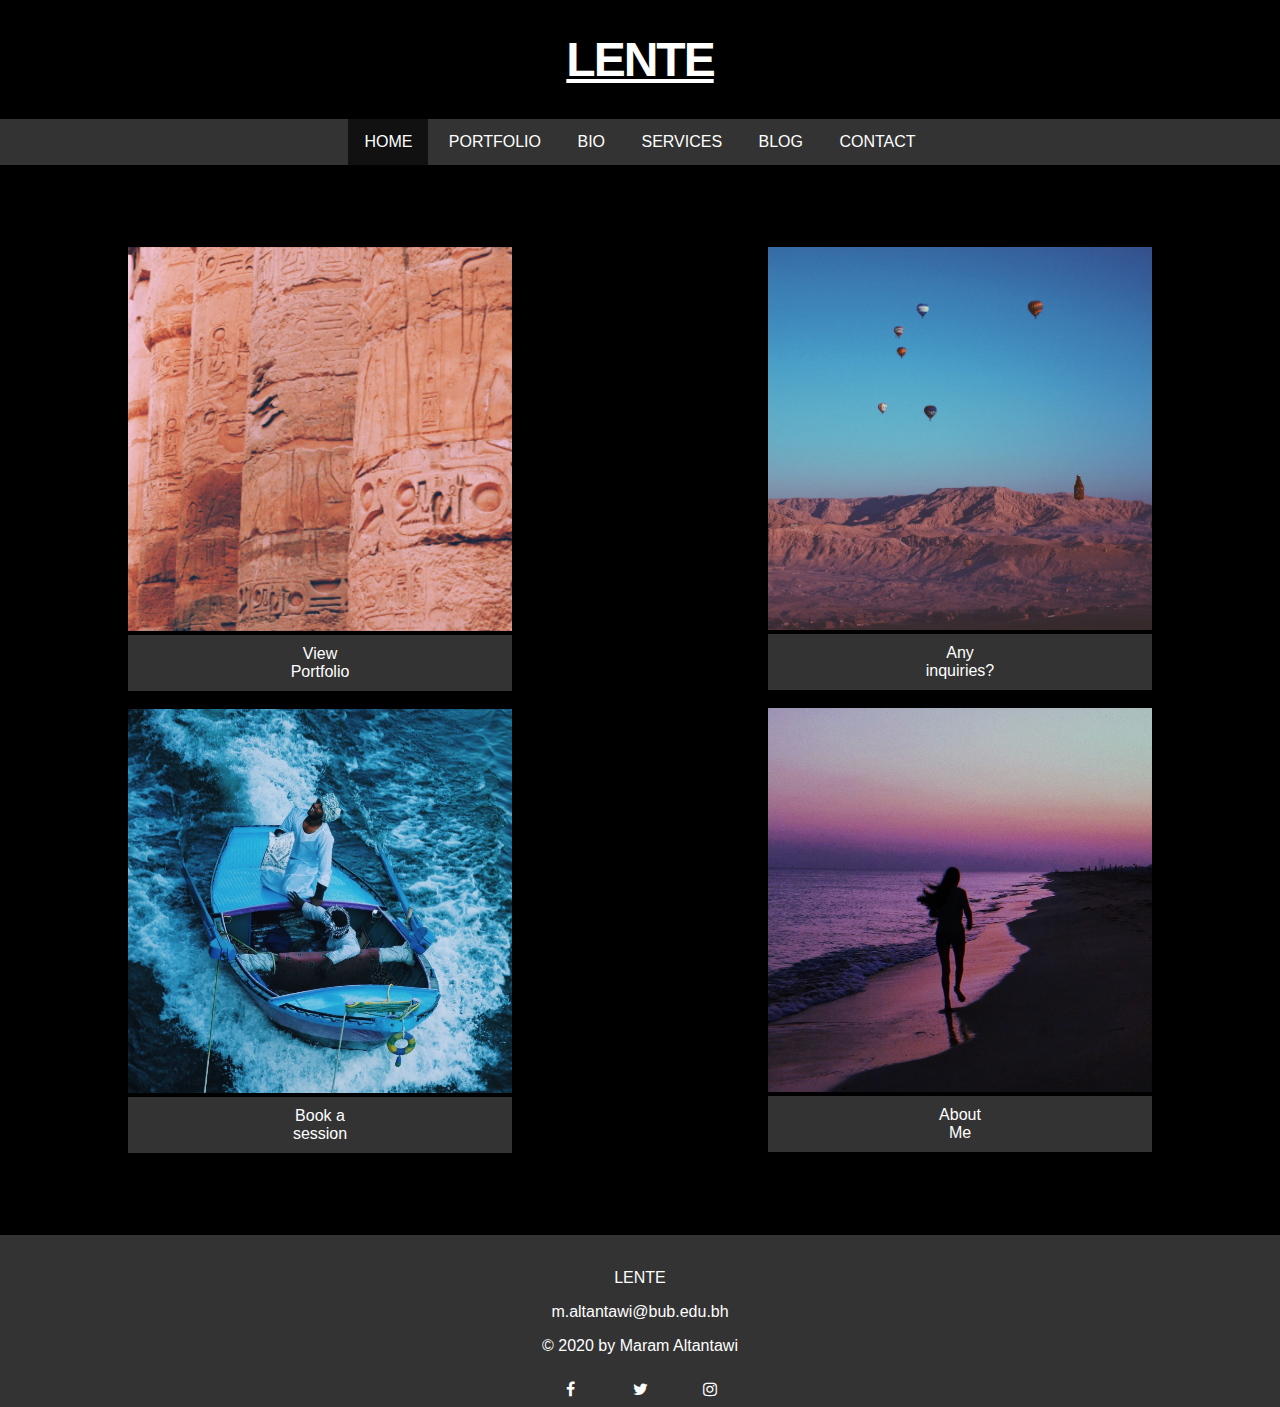
<file: index.html>
<!DOCTYPE html>
<html lang="en" dir="ltr">
  <head>
    <link rel="stylesheet" type="text/css" href="styles.css"/>
    <link rel="stylesheet" href="https://cdnjs.cloudflare.com/ajax/libs/font-awesome/4.7.0/css/font-awesome.min.css">
    <meta charset="utf-8">
    <meta name="viewport" content="width=device-width, initial-scale=1.0">
    <title>LENTE</title>
  </head>
  <body>

    <a href="index.html"><h1>LENTE</h1></a>

    <div class="nav">
      <ul>
        <li><a href="index.html" class="highlight">HOME</a></li>
        <li><a href="portfolio.html">PORTFOLIO</a></li>
        <li><a href="bio.html">BIO</a></li>
        <li><a href="services.html">SERVICES</a></li>
        <li><a href="blog.html">BLOG</a></li>
        <li><a href="contact.html">CONTACT</a></li>
      </ul>
    </div>

    <br>

    <div class="picture-tabs">
      <div class="responsive">
        <div class="gallery">
          <a href="portfolio.html">
            <img src="images/square1.jpeg" alt="picture" width="300" height="200">
            <div class="description">View <br> Portfolio</div>
            </a>
       </div>

       <br>

       <div class="gallery2">
         <a href="services.html">
           <img src="images/square2.jpeg" alt="picture" width="300" height="200">
           <div class="description">Book a <br> session</div>
           </a>
      </div>
    </div>

   <div class="responsive2">
     <div class="gallery3">
       <a href="contact.html">
         <img src="images/square3.jpeg" alt="picture" width="300" height="200">
         <div class="description">Any <br> inquiries?</div>
       </a>
     </div>

     <br>

     <div class="gallery4">
       <a href="bio.html">
         <img src="images/square4.jpeg" alt="picture" width="300" height="200">
         <div class="description">About <br> Me</div>
       </a>
     </div>
   </div>
  </div>

 <br>
  
 <footer id="site-footer">
  <div id="footer">
    <br>
    <a href="index.html"><p>LENTE</p></a>
    <a href="mailto:m.altantawi@bub.edu.bh">m.altantawi@bub.edu.bh</a>
    <br>
    <p>&copy; 2020 by Maram Altantawi</p>
    <div class="socials">
      <a href="https://www.facebook.com/maram.essam.3720/" class="fa fa-facebook"></a>
      <a href="https://twitter.com/LENTE70674752" class="fa fa-twitter"></a>
      <a href="https://www.instagram.com/lente.photography/" class="fa fa-instagram"></a>
      </div>
    </div>
  </footer>
  </body>
</html>
</file>
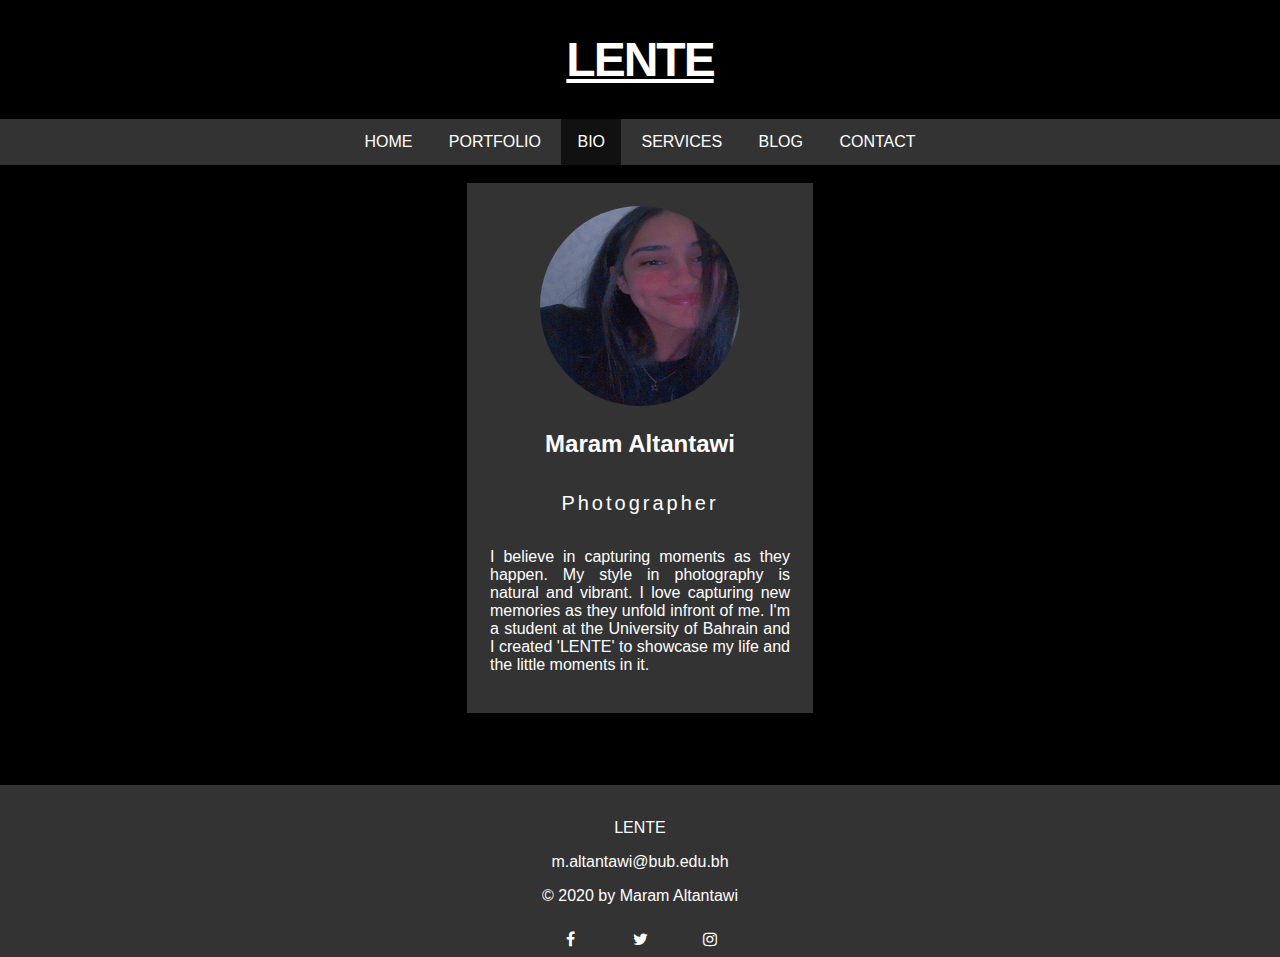
<file: bio.html>
<!DOCTYPE html>
<html lang="en" dir="ltr">
  <head>
    <link rel="stylesheet" type="text/css" href="styles.css"/>
    <link rel="stylesheet" href="https://cdnjs.cloudflare.com/ajax/libs/font-awesome/4.7.0/css/font-awesome.min.css">
    <meta charset="utf-8">
    <meta name="viewport" content="width=device-width, initial-scale=1.0">
    <title>LENTE BIO</title>
  </head>
  <body>

    <a href="index.html"><h1>LENTE</h1></a>

    <div class="nav">
      <ul>
        <li><a href="index.html">HOME</a></li>
        <li><a href="portfolio.html">PORTFOLIO</a></li>
        <li><a href="bio.html" class="highlight">BIO</a></li>
        <li><a href="services.html">SERVICES</a></li>
        <li><a href="blog.html">BLOG</a></li>
        <li><a href="contact.html">CONTACT</a></li>
      </ul>
    </div>

    <br>

    <div class="box">
         <img src="images/me.jpeg" alt="" class="box-img">
         <h2>Maram Altantawi</h2>
         <h5>Photographer</h5>
         <p>I believe in capturing moments as they happen. My style in photography
         is natural and vibrant. I love capturing new memories as they unfold infront
         of me. I'm a student at the University of Bahrain and I created 'LENTE' to showcase
         my life and the little moments in it.</p>
   </div>

  <br>
  <br>
  <br>
  <br>
    
  <footer id="site-footer">
  <div id="footer">
    <br>
    <a href="index.html"><p>LENTE</p></a>
    <a href="mailto:m.altantawi@bub.edu.bh">m.altantawi@bub.edu.bh</a>
    <br>
    <p>&copy; 2020 by Maram Altantawi</p>
    <div class="socials">
      <a href="https://www.facebook.com/maram.essam.3720/" class="fa fa-facebook"></a>
      <a href="https://twitter.com/LENTE70674752" class="fa fa-twitter"></a>
      <a href="https://www.instagram.com/lente.photography/" class="fa fa-instagram"></a>
      </div>
    </div>
  </footer>

  </body>
</html>
</file>
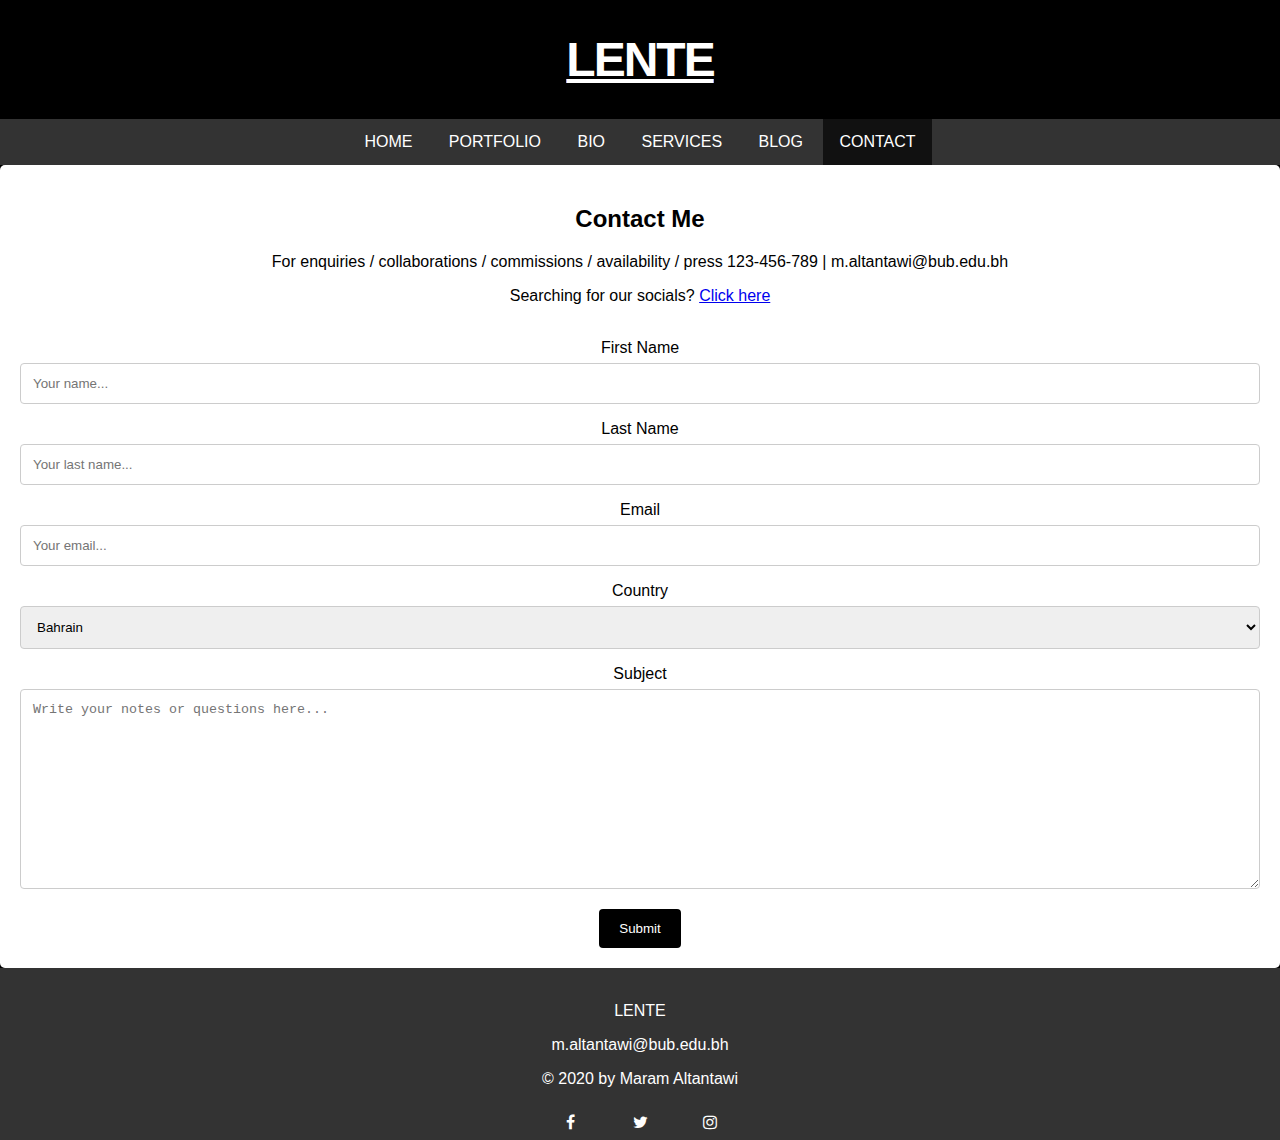
<file: contact.html>
<!DOCTYPE html>
<html lang="en" dir="ltr">
  <head>
    <link rel="stylesheet" type="text/css" href="styles.css"/>
    <link rel="stylesheet" href="https://cdnjs.cloudflare.com/ajax/libs/font-awesome/4.7.0/css/font-awesome.min.css">
    <meta charset="utf-8">
    <meta name="viewport" content="width=device-width, initial-scale=1.0">
    <title>LENTE CONTACT</title>
  </head>
  <body>

    <a href="index.html"><h1>LENTE</h1></a>

    <div class="nav">
      <ul>
        <li><a href="index.html">HOME</a></li>
        <li><a href="portfolio.html">PORTFOLIO</a></li>
        <li><a href="bio.html">BIO</a></li>
        <li><a href="services.html">SERVICES</a></li>
        <li><a href="blog.html">BLOG</a></li>
        <li><a href="contact.html" class="highlight">CONTACT</a></li>
      </ul>
    </div>


    <div class="container1">
      <form>
      <h2>Contact Me</h2>
      <p>For enquiries / collaborations / commissions / availability / press
      123-456-789 | m.altantawi@bub.edu.bh</p>
      <p>Searching for our socials? <a href="#footer">Click here</a></p>
      <br>
      <label for="fname">First Name</label>
      <input type="text" id="fname" name="firstname" placeholder="Your name...">


      <label for="lname">Last Name</label>
      <input type="text" id="lname" name="lastname" placeholder="Your last name...">

      <label for="fname">Email</label>
      <input type="text" id="email" name="email" placeholder="Your email...">

      <label for="country">Country</label>
      <select id="country" name="country">
        <option value="australia">Bahrain</option>
        <option value="canada">Saudi Arabia</option>
        <option value="usa">United Arab Emirates</option>
        <option value="usa">Egypt</option>
        <option value="usa">United States of America</option>
        <option value="usa">United Kingdom</option>
        <option value="usa">Australia</option>
      </select>

      <label for="subject">Subject</label>
      <textarea id="subject" name="subject" placeholder="Write your notes or questions here..." style="height:200px"></textarea>

      <input type="submit" value="Submit">
      </form>
    </div>
    
   <footer id="site-footer">
  <div id="footer">
    <br>
    <a href="index.html"><p>LENTE</p></a>
    <a href="mailto:m.altantawi@bub.edu.bh">m.altantawi@bub.edu.bh</a>
    <br>
    <p>&copy; 2020 by Maram Altantawi</p>
    <div class="socials">
      <a href="https://www.facebook.com/maram.essam.3720/" class="fa fa-facebook"></a>
      <a href="https://twitter.com/LENTE70674752" class="fa fa-twitter"></a>
      <a href="https://www.instagram.com/lente.photography/" class="fa fa-instagram"></a>
      </div>
    </div>
  </footer>
  </body>
</html>
</file>
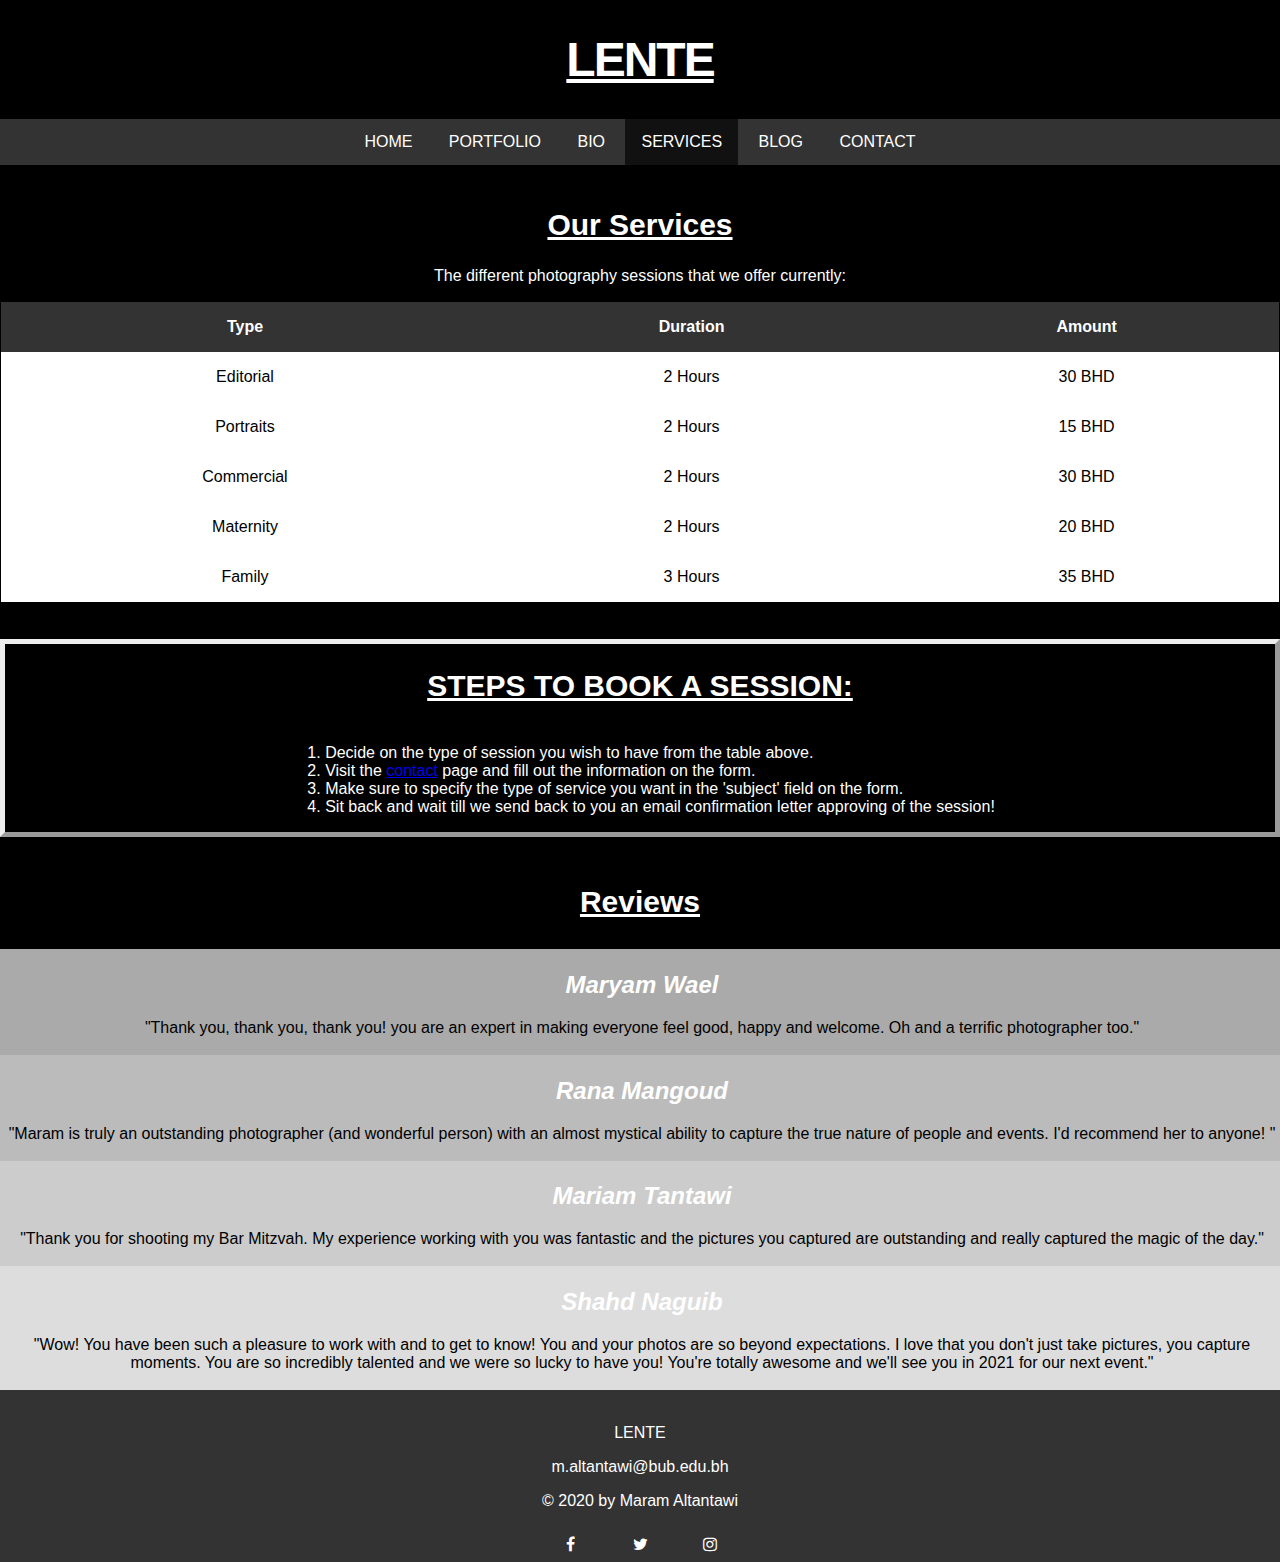
<file: services.html>
<!DOCTYPE html>
<html lang="en" dir="ltr">
  <head>
    <link rel="stylesheet" type="text/css" href="styles.css"/>
    <link rel="stylesheet" href="https://cdnjs.cloudflare.com/ajax/libs/font-awesome/4.7.0/css/font-awesome.min.css">
    <meta charset="utf-8">
    <meta name="viewport" content="width=device-width, initial-scale=1.0">
    <title>LENTE SERVICES</title>
  </head>
  <body>

    <a href="index.html"><h1>LENTE</h1></a>

    <div class="nav">
      <ul>
        <li><a href="index.html">HOME</a></li>
        <li><a href="portfolio.html">PORTFOLIO</a></li>
        <li><a href="bio.html">BIO</a></li>
        <li><a href="services.html" class="highlight">SERVICES</a></li>
        <li><a href="blog.html">BLOG</a></li>
        <li><a href="contact.html">CONTACT</a></li>
      </ul>
    </div>

    <br>
    
    <div class="table">
      <h2>Our Services</h2>
      <p>The different photography sessions that we offer currently: </p>
      <table>
        <tr>
          <th>Type</th>
          <th>Duration</th>
          <th>Amount</th>
        </tr>
        <tr>
          <td>Editorial</td>
          <td>2 Hours</td>
          <td>30 BHD</td>
        </tr>
        <tr>
          <td>Portraits</td>
          <td>2 Hours</td>
          <td>15 BHD</td>
        </tr>
        <tr>
          <td>Commercial</td>
          <td>2 Hours</td>
          <td>30 BHD</td>
        </tr>
        <tr>
          <td>Maternity</td>
          <td>2 Hours</td>
          <td>20 BHD</td>
        </tr>
        <tr>
          <td>Family</td>
          <td>3 Hours</td>
          <td>35 BHD</td>
        </tr>
      </table>
    </div>

   <br>
   <br>

     <div class="book">
        <h2>STEPS TO BOOK A SESSION: </h2>
          <ol>
             <li>Decide on the type of session you wish to have from the table above.</li>
             <li>Visit the <a href="contact.html">contact</a> page and fill out the information on the form.</li>
             <li>Make sure to specify the type of service you want in the 'subject' field on the form.</li>
             <li>Sit back and wait till we send back to you an email confirmation letter approving of the session!</li>
          </ol>
    </div>

   <br>

  <div class="reviews">
     <h3>Reviews</h3>
     <div class="row1">
     <div class="column1" style="background-color:#aaa;">
       <h2>Maryam Wael</h2>
       <p>"Thank you, thank you, thank you!  you are an expert in making everyone
         feel good, happy and welcome. Oh and a terrific photographer too." </p>
     </div>
     <div class="column1" style="background-color:#bbb;">
       <h2>Rana Mangoud</h2>
       <p>"Maram is truly an outstanding photographer (and wonderful person) with
         an almost mystical ability to capture the true nature of people and events. I'd recommend her to anyone! "</p>
     </div>
     <div class="column1" style="background-color:#ccc;">
       <h2>Mariam Tantawi</h2>
       <p>"Thank you for shooting my Bar Mitzvah. My experience working with
          you was fantastic and the pictures you captured are outstanding and
          really captured the magic of the day."</p>
     </div>
     <div class="column1" style="background-color:#ddd;">
       <h2>Shahd Naguib</h2>
       <p>"Wow! You have been such a pleasure to work with and to get to know!
         You and your photos are so beyond expectations. I love that you don't
         just take pictures, you capture moments. You are so incredibly talented
         and we were so lucky to have you! You're totally awesome and we'll see
         you in 2021 for our next event."</p>
     </div>
   </div>
  </div>
   
 <footer id="site-footer">
  <div id="footer">
    <br>
    <a href="index.html"><p>LENTE</p></a>
    <a href="mailto:m.altantawi@bub.edu.bh">m.altantawi@bub.edu.bh</a>
    <br>
    <p>&copy; 2020 by Maram Altantawi</p>
    <div class="socials">
      <a href="https://www.facebook.com/maram.essam.3720/" class="fa fa-facebook"></a>
      <a href="https://twitter.com/LENTE70674752" class="fa fa-twitter"></a>
      <a href="https://www.instagram.com/lente.photography/" class="fa fa-instagram"></a>
      </div>
    </div>
  </footer>
  </body>
</html>
</file>
<file: styles.css>
html {
  font-family: "Trebuchet MS", sans-serif;
}

body {
  background-color: black;
  text-align: center;
  margin: 0 auto;
}

h1 {
   font-size: 48px;
   letter-spacing: -2px;
   text-decoration: underline;
   text-decoration-style: solid;
   text-transform: uppercase;
   text-align: center;
   position: sticky;
   color: white;
}

.nav {
  font-size: 1em;
}

.nav ul {
  list-style-type: none;
  margin: 0;
  padding: 0;
  overflow: hidden;
  background-color: #333;
  text-align: center;
}

.nav li {
  display:inline-block;
}

.nav a {
  display: block;
  color: white;
  text-align: center;
  padding: 14px 16px;
  text-decoration: none;
}

.nav li a:hover {
  background-color: #111;
}

.highlight {
  background-color: #111;
}

.fa {
  padding: 10px;
  width:50px;
  text-decoration: none;
}

.socials {
  display: flex;
   justify-content: center;
   background-color: #333;
}

.fa:hover {
    opacity: 0.7;
}

.fa-facebook {
  color: white;
}

.fa-twitter {
  color: white;
}

.fa-instagram {
  color: white;
}

#site-footer {
height: 150px;
background: #333;
text-align: center;
}

footer a{
  color: white;
  text-decoration: none;
}

footer p {
  color: white;
  background-color: #333;
  text-decoration: none;
}

.gallery:hover {
  border: 1px solid #777;
}
.gallery2:hover {
  border: 1px solid #777;
}
.gallery3:hover {
  border: 1px solid #777;
}
.gallery4:hover {
  border: 1px solid #777;
}

.gallery img {
  width: 100%;
  height: auto;
}

.gallery2 img {
  width: 100%;
  height: auto;
}

.gallery3 img {
  width: 100%;
  height: auto;
}

.gallery4 img {
  width: 100%;
  height: auto;
}

.gallery a{
  text-decoration: none;
}

.gallery2 a{
  text-decoration: none;
}

.gallery3 a{
  text-decoration: none;
}

.gallery4 a{
  text-decoration: none;
}

.responsive {
 float: left;
 width: 30%;
 padding: 5% 10%;
}

.responsive2 {
 float: left;
 width: 30%;
 padding: 5% 10%;
}

.description {
  padding: 10px;
  text-align: center;
  color: white;
  background-color: #333;
}

.picture-tabs {
  overflow: auto;
}

.imagegrid {
  box-sizing: border-box;
}

.row {
  display: flex;
  flex-wrap: wrap;
  padding: 0 4px;
}

.column {
  flex: 10%;
  max-width: 100%;
  padding: 0 4px;
}

.column img {
  margin-top: 8px;
  vertical-align: middle;
  width: 100%;
}

.column img {width:100%;}

/*Responsive layout*/
@media screen and (max-width: 501px) {
  .column {
    flex: 50%;
    max-width: 50%;
  }
}

/* Responsive layout*/
@media screen and (max-width: 600px) {
  .column {
    flex: 100%;
    max-width: 100%;
  }
}

.box {
  width: 300px;
  background: #333;
  padding: 23px;
  text-align: center;
  color: white;
  margin-left: auto;
  margin-right: auto;
}

.box-img{
  border-radius: 50%;
  width: 200px;
  height: 200px;
}

.box h1 {
  font-size: 40px;
  letter-spacing: 4px;
  font-weight: 100;
  text-decoration: none;
}

.box h5 {
  font-size: 20px;
  letter-spacing: 3px;
  font-weight: 100;
}

.box p{
  text-align: justify;
}

.table h2 {
  color: white;
  text-decoration: underline;
  font-size: 30px;
}

.table p {
  color: white;
}

table {
  border-collapse: collapse;
  width: 100%;
  border: 1px solid black;
  color: black;
}

th {
  background-color: #333;
  text-align: center;
  padding: 16px;
  color: white;
}

td {
  text-align: center;
  padding: 16px;
  background-color: white;
}

.book {
  border-style: outset;
  border-width: thick;
}

.book h2 {
  color: white;
  font-size: 30px;
  text-decoration: underline;
}

.book ol {
  color: white;
  display: inline-block;
  margin-left: auto;
  margin-right: auto;
}

.book li {
  text-align: left;
}

.reviews {
  box-sizing: border-box;
}

.reviews h2 {
  color: white;
  font-style: italic;
}

.reviews h3{
  color: white;
  font-size: 30px;
  text-decoration: underline;
}

.column1 {
  width: 100%;
  padding: 2px;

}

.row1:after {
  content: "";
  display: table;
  clear: both;
}

/* Responsive layout*/
@media screen and (max-width: 600px) {
  .column1 {
    width: 99.3%;
  }
}

.container1 {
  border-radius: 5px;
  background-color: white;
  padding: 20px;
}

input[type=text], select, textarea {
  width: 100%;
  padding: 12px;
  border: 1px solid #ccc;
  border-radius: 4px;
  box-sizing: border-box;
  margin-top: 6px;
  margin-bottom: 16px;
}

input[type=submit] {
  background-color: black;
  color: white;
  padding: 12px 20px;
  border: none;
  border-radius: 4px;
  cursor: pointer;
}

input[type=submit]:hover {
  background-color: #333;
}

video {
  max-width: 100%;
  height: auto;
}

.video h3, h4{
  text-shadow: 2px 2px 5px grey;
  color: white;
  text-align: center;
}

.video p{
  padding-left: 20%;
  padding-right: 20%;
  color: white;
  text-align: center;
}
</file>
